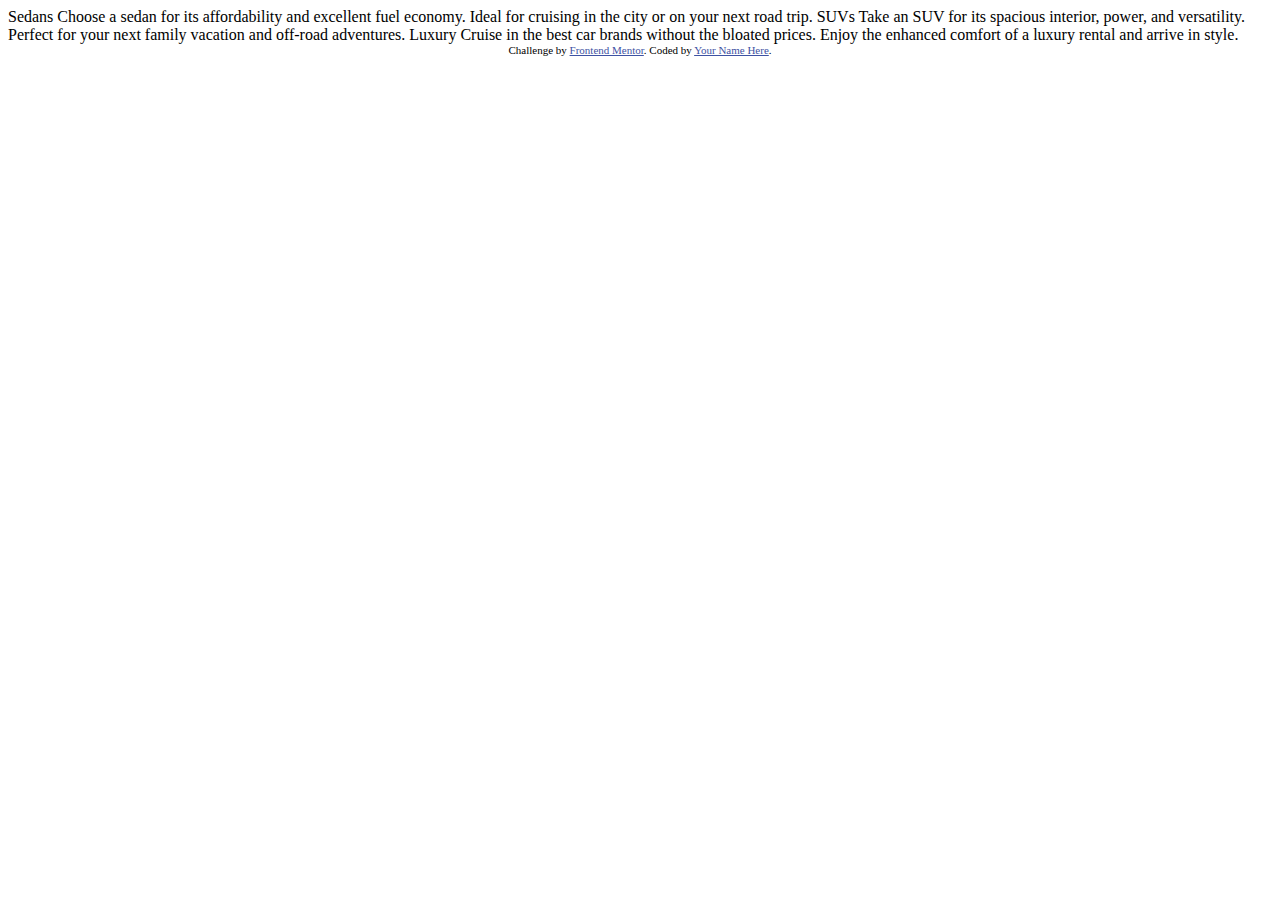
<file: 3-column-preview-card-component-main/index.html>
<!DOCTYPE html>
<html lang="en">
<head>
  <meta charset="UTF-8">
  <meta name="viewport" content="width=device-width, initial-scale=1.0"> <!-- displays site properly based on user's device -->

  <link rel="icon" type="image/png" sizes="32x32" href="./images/favicon-32x32.png">
  
  <title>Frontend Mentor | 3-column preview card component</title>

  <!-- Feel free to remove these styles or customise in your own stylesheet 👍 -->
  <style>
    .attribution { font-size: 11px; text-align: center; }
    .attribution a { color: hsl(228, 45%, 44%); }
  </style>
</head>
<body>
  
  Sedans
  Choose a sedan for its affordability and excellent fuel economy. Ideal for cruising in the city 
  or on your next road trip.

  SUVs
  Take an SUV for its spacious interior, power, and versatility. Perfect for your next family vacation 
  and off-road adventures.

  Luxury
  Cruise in the best car brands without the bloated prices. Enjoy the enhanced comfort of a luxury 
  rental and arrive in style.
  
  <div class="attribution">
    Challenge by <a href="https://www.frontendmentor.io?ref=challenge" target="_blank">Frontend Mentor</a>. 
    Coded by <a href="#">Your Name Here</a>.
  </div>
</body>
</html>
</file>
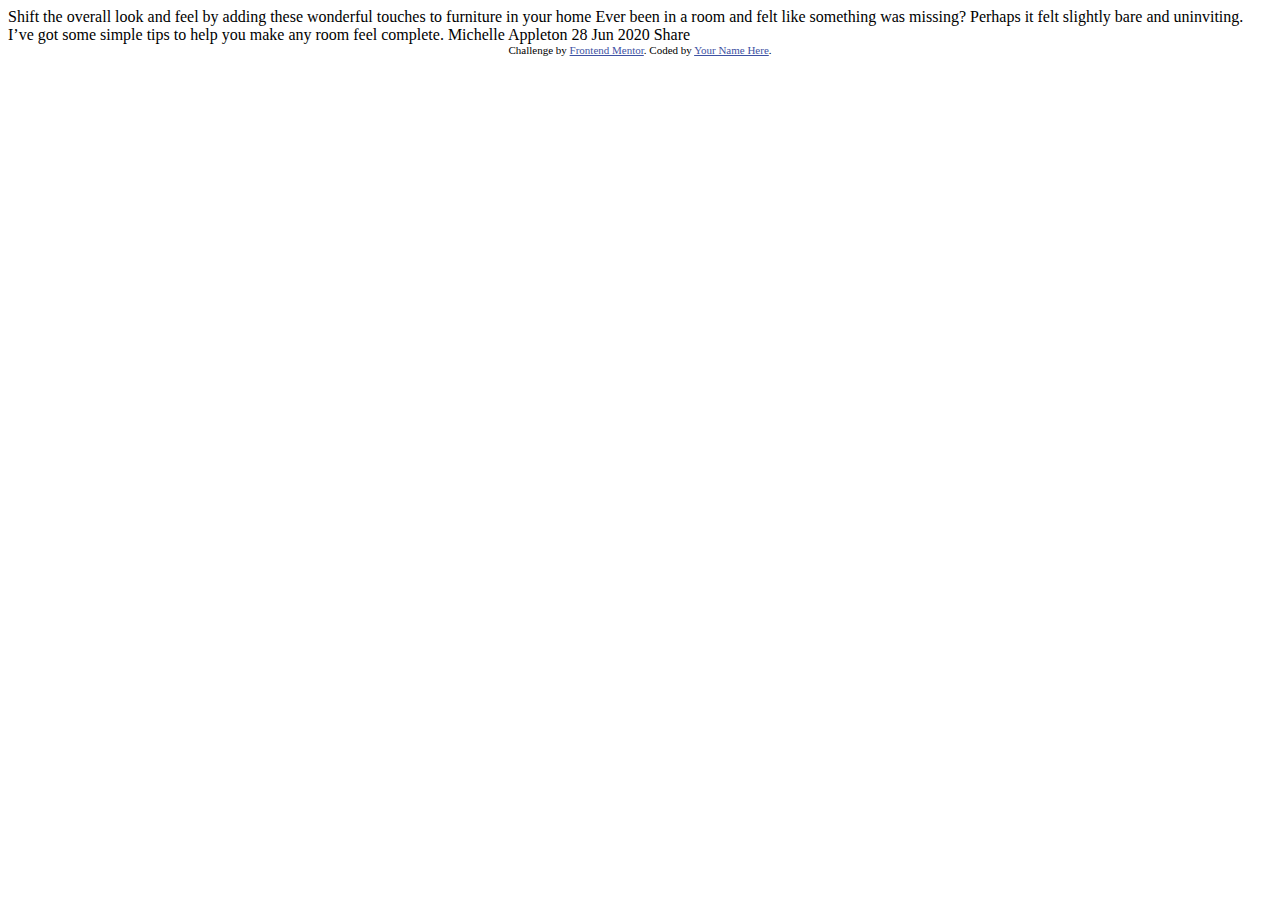
<file: article-preview-component-master/index.html>
<!DOCTYPE html>
<html lang="en">
<head>
  <meta charset="UTF-8">
  <meta name="viewport" content="width=device-width, initial-scale=1.0"> <!-- displays site properly based on user's device -->

  <link rel="icon" type="image/png" sizes="32x32" href="./images/favicon-32x32.png">
  
  <title>Frontend Mentor | Article preview component</title>

  <!-- Feel free to remove these styles or customise in your own stylesheet 👍 -->
  <style>
    .attribution { font-size: 11px; text-align: center; }
    .attribution a { color: hsl(228, 45%, 44%); }
  </style>
</head>
<body>

  Shift the overall look and feel by adding these wonderful 
  touches to furniture in your home

  Ever been in a room and felt like something was missing? Perhaps 
  it felt slightly bare and uninviting. I’ve got some simple tips 
  to help you make any room feel complete.

  Michelle Appleton
  28 Jun 2020

  Share
  
  <div class="attribution">
    Challenge by <a href="https://www.frontendmentor.io?ref=challenge" target="_blank">Frontend Mentor</a>. 
    Coded by <a href="#">Your Name Here</a>.
  </div>
</body>
</html>
</file>
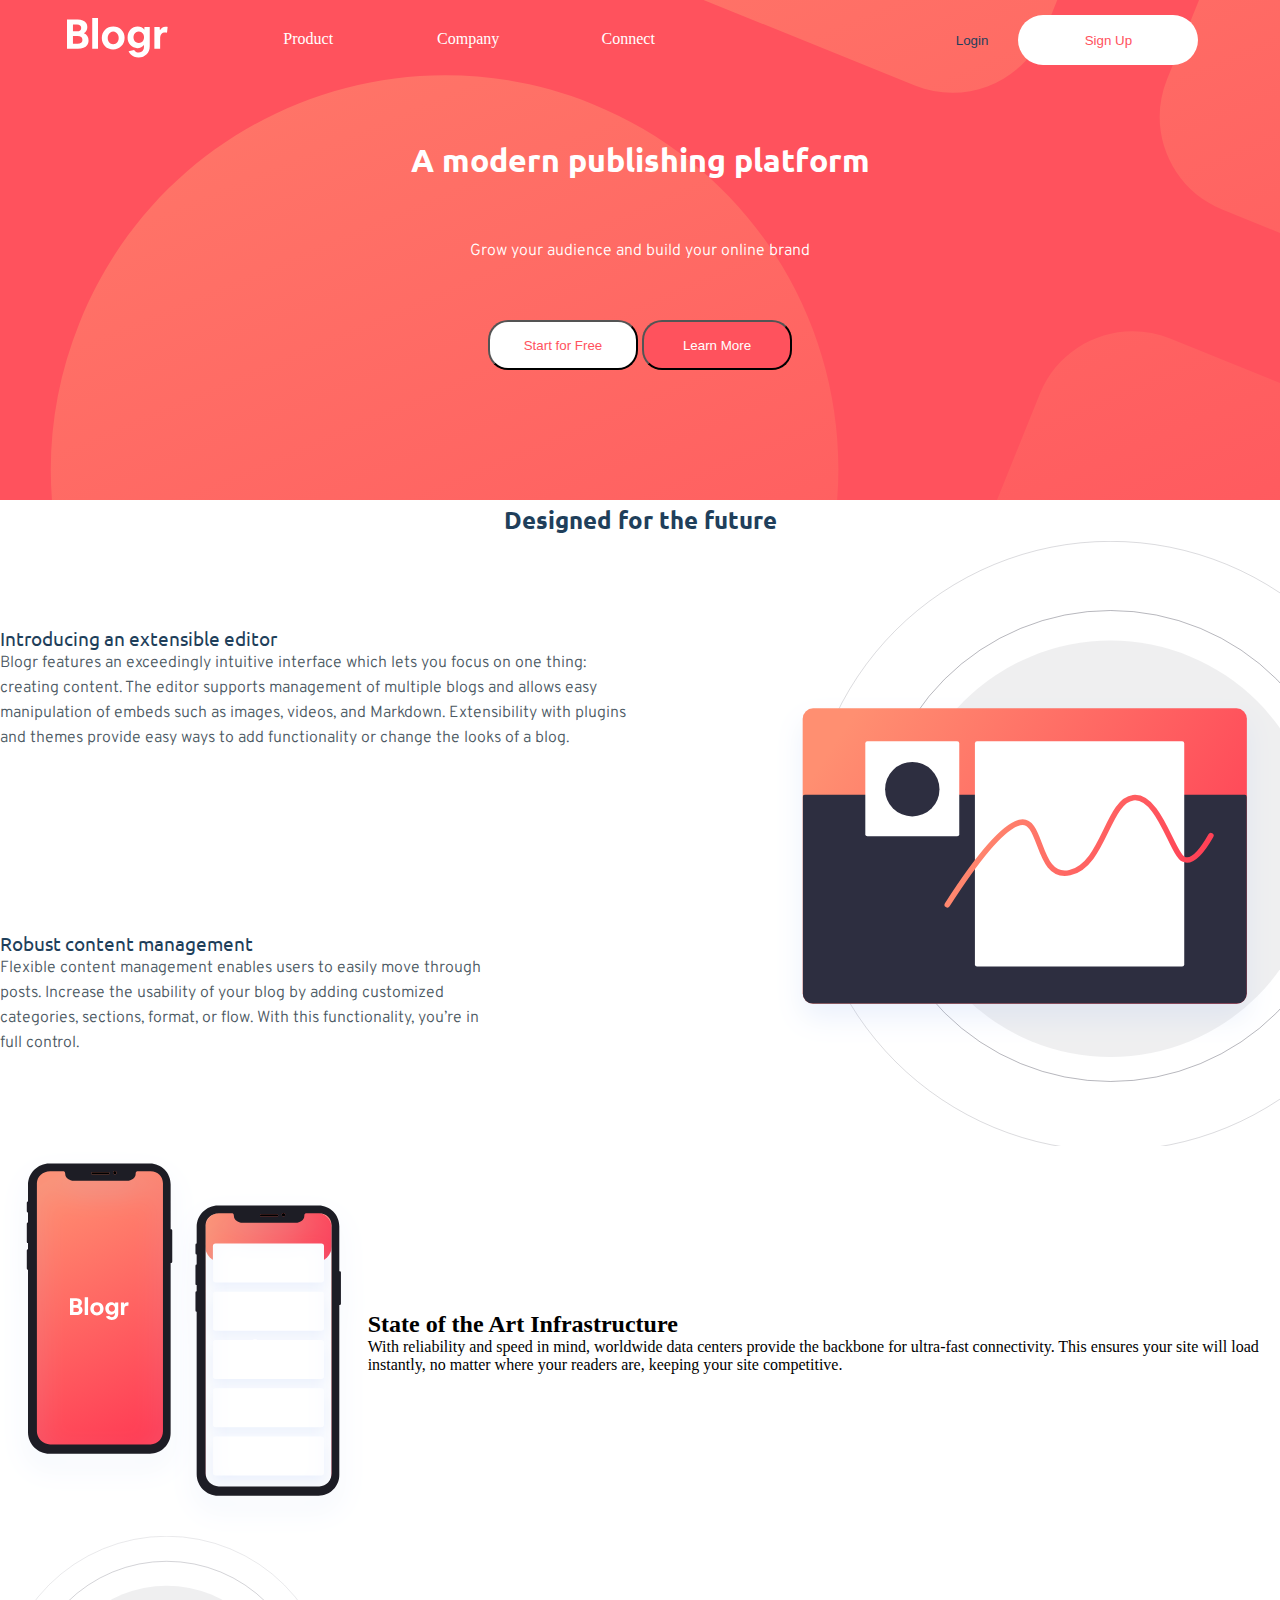
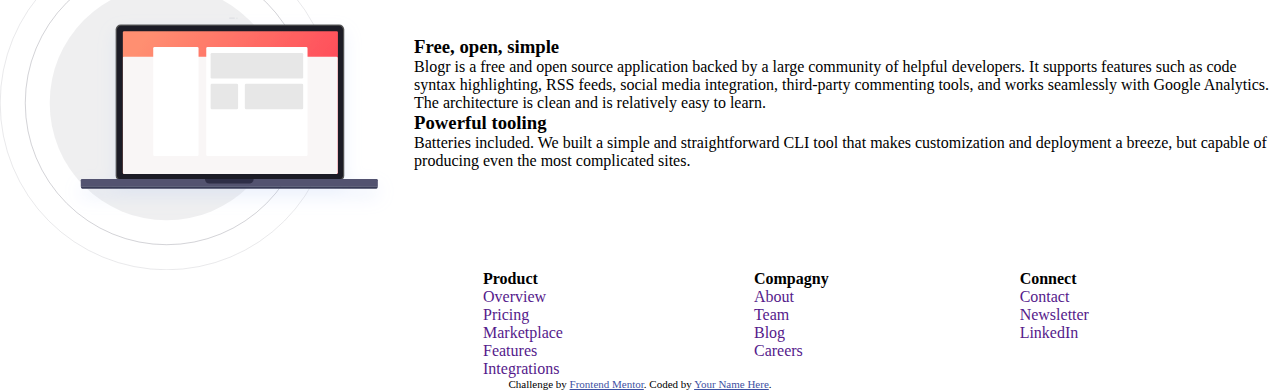
<file: blogr-landing-page-main/index.html>
<!DOCTYPE html>
<html lang="en">
<head>
  <meta charset="UTF-8">
  <meta name="viewport" content="width=device-width, initial-scale=1.0">
  <!-- displays site properly based on user's device -->
  <link rel="icon" type="image/png" sizes="32x32" href="./images/favicon-32x32.png">
  <title>Frontend Mentor | [Blogr]</title>
  <!-- Feel free to remove these styles or customise in your own stylesheet 👍 -->
  <link rel="stylesheet" href="style.css">
</head>
<body>
  <header>
    <div class="top-head">
      <div class="logo">
        <img src="./images/logo.svg" alt="logo">
      </div>
      <nav class="navbar">
        <ul>
          <li class="deroulant">
            <a href="#">Product &ensp;</a>
            <ul class="sous">
              <li><a href="#">Overview</a></li>
              <li><a href="#">Pricing</a></li>
              <li><a href="#">Marketplace</a></li>
              <li><a href="#">Features</a></li>
              <li><a href="#">Integrations</a></li>
            </ul>
          </li>
          <li class="deroulant">
            <a href="#">Company &ensp;</a>
            <ul class="sous">
              <li><a href="#">About</a></li>
              <li><a href="#">Team</a></li>
              <li><a href="#">Blog</a></li>
              <li><a href="#">Careers</a></li>
            </ul>
          </li>
          <li class="deroulant">
            <a href="#">Connect &ensp;</a>
            <ul class="sous">
              <li><a href="#">Contact</a></li>
              <li><a href="#">Newsletter</a></li>
              <li><a href="#">LinkedIn</a></li>
            </ul>
          </li>
        </ul>
      </nav>
      <div class="top-btn">
        <button class="login">Login</button>
        <button class="signup">Sign Up</button>
      </div>
    </div>
    <div class="bottom-head">
      <h1>A modern publishing platform</h1>
      <p>Grow your audience and build your online brand</p>
      <div class="bottom-btn">
        <button class="start">Start for Free</button>
        <button class="learn">Learn More</button>
      </div>
    </div>
  </header>
  <div class="designed">
    <h2>Designed for the future</h2>
    <div class="block-designed">
      <div class="designed-left">
        <div class="designed-block">
          <h3>Introducing an extensible editor</h3>
          <p>Blogr features an exceedingly intuitive interface which lets you focus on one thing: creating content. 
            The editor supports management of multiple blogs and allows easy manipulation of embeds such as images, 
            videos, and Markdown. Extensibility with plugins and themes provide easy ways to add functionality or 
            change the looks of a blog.</p>
        </div>
        <div class="designed-block">
          <h3>Robust content management</h3>
          <p>Flexible content management enables users to easily move through<br> posts. Increase the usability of your blog 
            by adding customized<br> categories, sections, format, or flow. With this functionality, you’re in<br> full control.</p>
        </div>
      </div>
      <div class="designed-right">
        <img src="./images/illustration-editor-desktop.svg" alt="">
      </div>
    </div>
  </div>
  <div class="state">
    <div class="state-left">
      <img src="./images/illustration-phones.svg" alt="">
    </div>
    <div class="state-right">
      <h2>State of the Art Infrastructure</h2>
      <p>With reliability and speed in mind, worldwide data centers provide the backbone for ultra-fast connectivity. 
        This ensures your site will load instantly, no matter where your readers are, keeping your site competitive.</p>
    </div>
  </div>
  <div class="bottom">
    <div class="bottom-left">
      <img src="./images/illustration-laptop-desktop.svg" alt="">
    </div>
    <div class="bottom-right">
      <div class="bottom-block">
        <h3>Free, open, simple</h3>
        <p>Blogr is a free and open source application backed by a large community of helpful developers. It supports 
          features such as code syntax highlighting, RSS feeds, social media integration, third-party commenting tools, 
          and works seamlessly with Google Analytics. The architecture is clean and is relatively easy to learn.</p>
      </div>
      <div class="bottom-block">
        <h3>Powerful tooling</h3>
        <p>Batteries included. We built a simple and straightforward CLI tool that makes customization and deployment a breeze, but
          capable of producing even the most complicated sites.</p>
      </div>
    </div>
  </div>
  <footer>
    <div class="logos">
      <img src="./images/logo.svg" alt="logo">
    </div>
    <div class="foot-block">
      <h4>Product</h4>
      <ul class="foot-list">
        <li><a href="">Overview</a></li>
        <li><a href="">Pricing</a></li>
        <li><a href="">Marketplace</a></li>
        <li><a href="">Features</a></li>
        <li><a href="">Integrations</a></li>
      </ul>
    </div>
    <div class="foot-block">
      <h4>Compagny</h4>
      <ul class="foot-list">
        <li><a href="">About</a></li>
        <li><a href="">Team</a></li>
        <li><a href="">Blog</a></li>
        <li><a href="">Careers</a></li>
      </ul>
    </div>
    <div class="foot-block">
      <h4>Connect</h4>
      <div class="foot-list">
        <li><a href="">Contact</a></li>
        <li><a href="">Newsletter</a></li>
        <li><a href="">LinkedIn</a></li>
      </div>
    </div>
  </footer>
  <div class="attribution">
    Challenge by <a href="https://www.frontendmentor.io?ref=challenge" target="_blank">Frontend Mentor</a>. 
    Coded by <a href="#">Your Name Here</a>.
  </div>
</body>
</html>
</file>
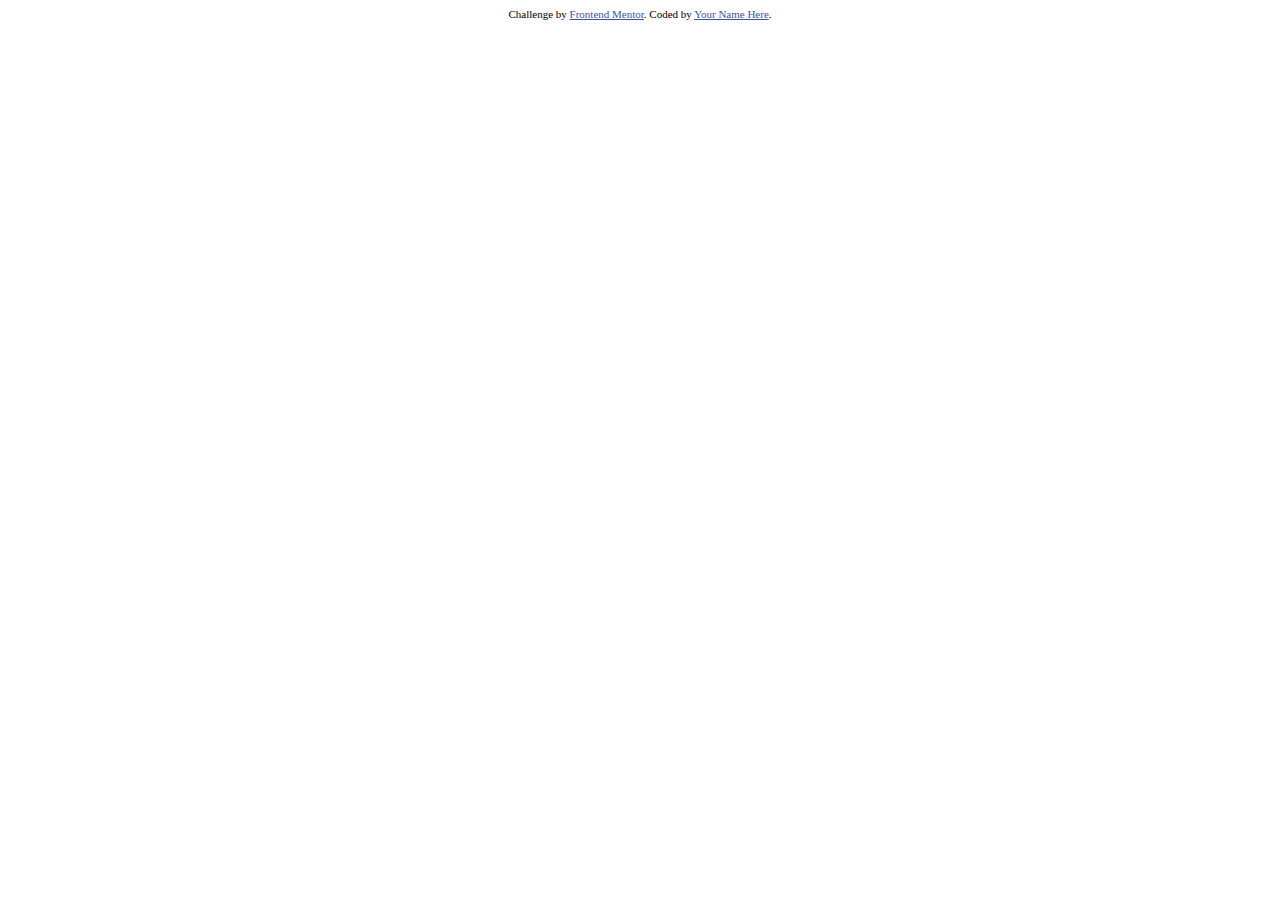
<file: calculator-app-main/index.html>
<!DOCTYPE html>
<html lang="en">
<head>
  <meta charset="UTF-8">
  <meta name="viewport" content="width=device-width, initial-scale=1.0"> <!-- displays site properly based on user's device -->

  <link rel="icon" type="image/png" sizes="32x32" href="./images/favicon-32x32.png">
  
  <title>Frontend Mentor | Calculator app</title>

  <!-- Feel free to remove these styles or customise in your own stylesheet 👍 -->
  <style>
    .attribution { font-size: 11px; text-align: center; }
    .attribution a { color: hsl(228, 45%, 44%); }
  </style>
</head>
<body>


  
  <div class="attribution">
    Challenge by <a href="https://www.frontendmentor.io?ref=challenge" target="_blank">Frontend Mentor</a>. 
    Coded by <a href="#">Your Name Here</a>.
  </div>
</body>
</html>
</file>
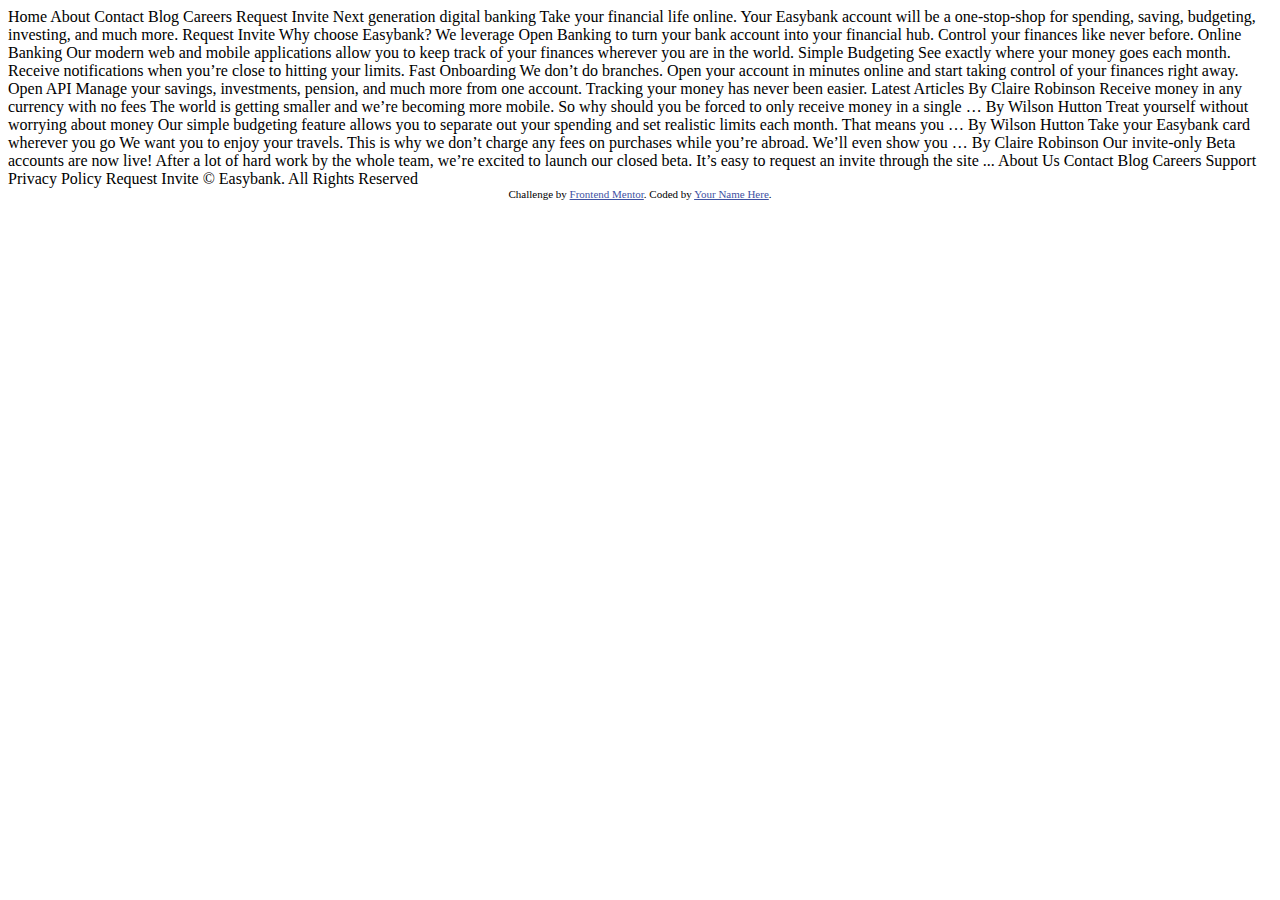
<file: easybank-landing-page-master/index.html>
<!DOCTYPE html>
<html lang="en">
<head>
  <meta charset="UTF-8">
  <meta name="viewport" content="width=device-width, initial-scale=1.0"> <!-- displays site properly based on user's device -->

  <link rel="icon" type="image/png" sizes="32x32" href="./images/favicon-32x32.png">
  
  <title>Frontend Mentor | Easybank landing page</title>

  <!-- Feel free to remove these styles or customise in your own stylesheet 👍 -->
  <style>
    .attribution { font-size: 11px; text-align: center; }
    .attribution a { color: hsl(228, 45%, 44%); }
  </style>
</head>
<body>

  Home
  About
  Contact
  Blog
  Careers

  Request Invite



  Next generation digital banking

  Take your financial life online. Your Easybank account will be a one-stop-shop 
  for spending, saving, budgeting, investing, and much more.

  Request Invite



  Why choose Easybank?

  We leverage Open Banking to turn your bank account into your financial hub. Control 
  your finances like never before.

  Online Banking
  Our modern web and mobile applications allow you to keep track of your finances 
  wherever you are in the world.

  Simple Budgeting
  See exactly where your money goes each month. Receive notifications when you’re 
  close to hitting your limits.

  Fast Onboarding
  We don’t do branches. Open your account in minutes online and start taking control 
  of your finances right away.

  Open API
  Manage your savings, investments, pension, and much more from one account. Tracking 
  your money has never been easier.

  

  Latest Articles

  By Claire Robinson
  Receive money in any currency with no fees
  The world is getting smaller and we’re becoming more mobile. So why should you be 
  forced to only receive money in a single …

  By Wilson Hutton
  Treat yourself without worrying about money
  Our simple budgeting feature allows you to separate out your spending and set 
  realistic limits each month. That means you …

  By Wilson Hutton
  Take your Easybank card wherever you go
  We want you to enjoy your travels. This is why we don’t charge any fees on purchases 
  while you’re abroad. We’ll even show you …

  By Claire Robinson
  Our invite-only Beta accounts are now live!
  After a lot of hard work by the whole team, we’re excited to launch our closed beta. 
  It’s easy to request an invite through the site ...

  

  About Us
  Contact
  Blog
  Careers
  Support
  Privacy Policy

  Request Invite

  © Easybank. All Rights Reserved
  
  <div class="attribution">
    Challenge by <a href="https://www.frontendmentor.io?ref=challenge" target="_blank">Frontend Mentor</a>. 
    Coded by <a href="#">Your Name Here</a>.
  </div>
</body>
</html>
</file>
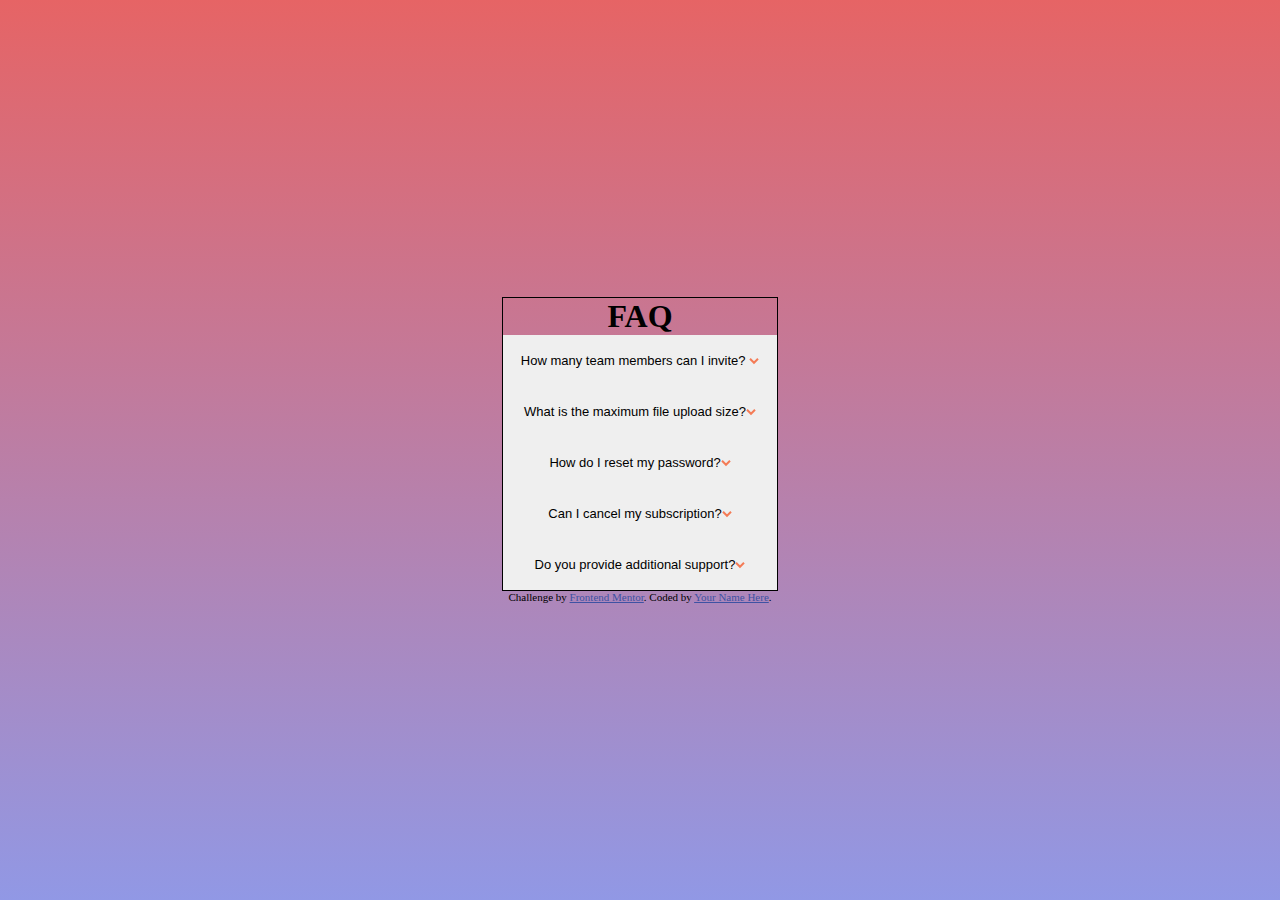
<file: faq-accordion-card-main/index.html>
<!DOCTYPE html>
<html lang="en">
<head>
  <meta charset="UTF-8">
  <meta name="viewport" content="width=device-width, initial-scale=1.0">
  <!-- displays site properly based on user's device -->
  <link rel="icon" type="image/png" sizes="32x32" href="./images/favicon-32x32.png">
  <title>Frontend Mentor | FAQ Accordion Card</title>
  <!-- Feel free to remove these styles or customise in your own stylesheet 👍 -->
  <link rel="stylesheet" href="style.css">
</head>
<body>
  <div class="card">
    <h1 class="titre">FAQ</h1>
    <button class="accordion">How many team members can I invite? <img src="./images/icon-arrow-down.svg" alt=""> </button>
    <div class="panel">
      <p class="texte">You can invite up to 2 additional users on the Free plan. There is no limit on 
        team members for the Premium plan.</p>
    </div>
    <button class="accordion">What is the maximum file upload size?<img src="./images/icon-arrow-down.svg" alt=""></button>
    <div class="panel">
      <p class="texte">No more than 2GB. All files in your account must fit your allotted storage space.</p>
    </div>
    <button class="accordion">How do I reset my password?<img src="./images/icon-arrow-down.svg" alt=""></button>
    <div class="panel">
      <p class="texte">Click “Forgot password” from the login page or “Change password” from your profile page.
        A reset link will be emailed to you.</p>
    </div>
    <button class="accordion">Can I cancel my subscription?<img src="./images/icon-arrow-down.svg" alt=""></button>
    <div class="panel">
      <p class="texte">Yes! Send us a message and we’ll process your request no questions asked.</p>
    </div>
    <button class="accordion">Do you provide additional support?<img src="./images/icon-arrow-down.svg" alt=""></button>
    <div class="panel">
      <p class="texte">Chat and email support is available 24/7. Phone lines are open during normal business hours.</p>
    </div>
  </div>
  <div class="attribution">
    Challenge by <a href="https://www.frontendmentor.io?ref=challenge" target="_blank">Frontend Mentor</a>. 
    Coded by <a href="#">Your Name Here</a>.
  </div>
  <script src="./script.js"></script>
</body>
</html>
</file>
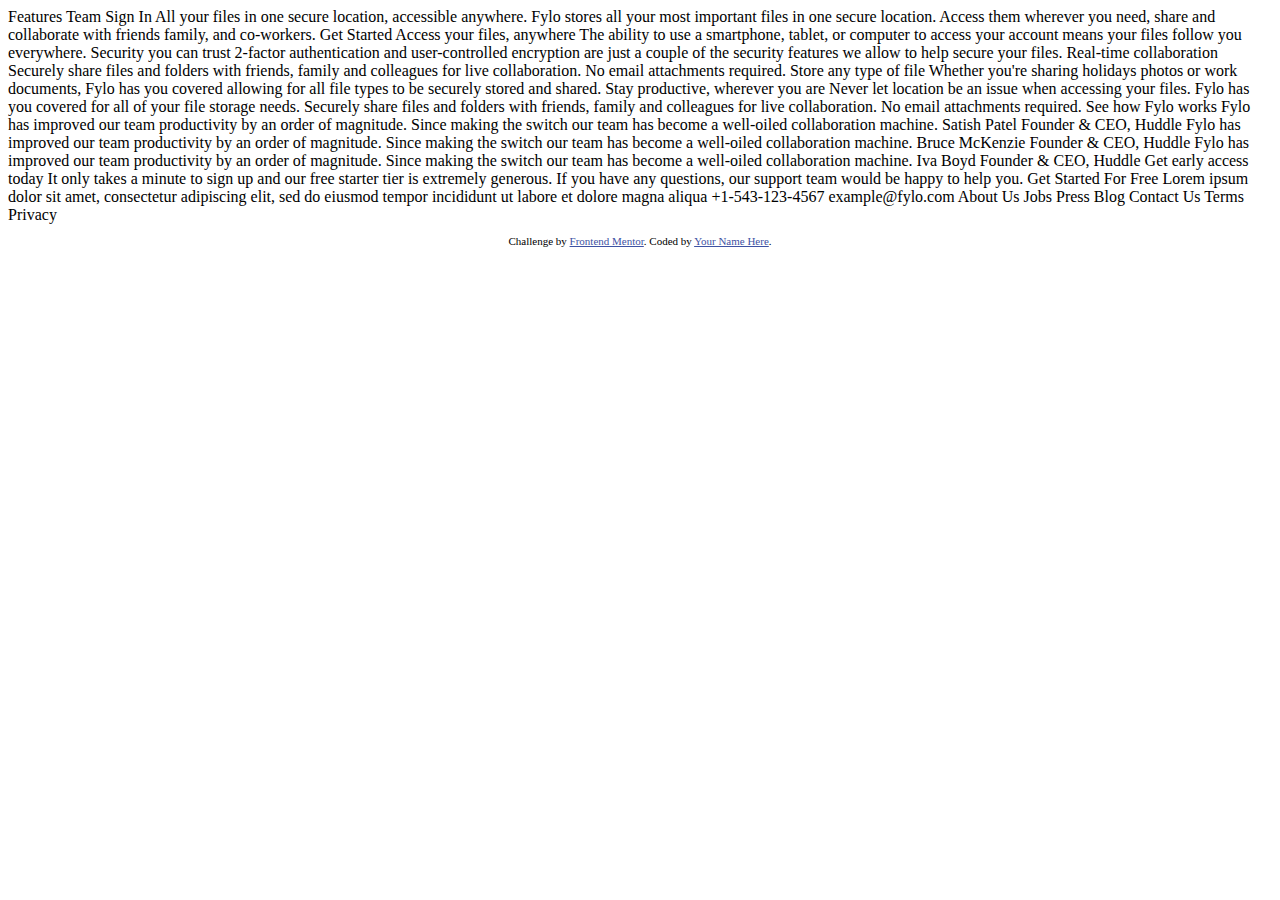
<file: fylo-dark-theme-landing-page-master/index.html>
<!DOCTYPE html>
<html lang="en">
<head>
  <meta charset="UTF-8">
  <meta name="viewport" content="width=device-width, initial-scale=1.0"> <!-- displays site properly based on user's device -->

  <link rel="icon" type="image/png" sizes="32x32" href="./images/favicon-32x32.png">
  
  <title>Frontend Mentor | Fylo landing page with dark theme and features grid</title>

  <!-- Feel free to remove these styles or customise in your own stylesheet 👍 -->
  <style>
    .attribution { font-size: 11px; text-align: center; }
    .attribution a { color: hsl(228, 45%, 44%); }
  </style>
</head>
<body>
  Features
  Team
  Sign In

  All your files in one secure location, accessible anywhere.

  Fylo stores all your most important files in one secure location. Access them wherever 
  you need, share and collaborate with friends family, and co-workers.

  Get Started

  Access your files, anywhere

  The ability to use a smartphone, tablet, or computer to access your account means your 
  files follow you everywhere.

  Security you can trust

  2-factor authentication and user-controlled encryption are just a couple of the security 
  features we allow to help secure your files.

  Real-time collaboration

  Securely share files and folders with friends, family and colleagues for live collaboration. 
  No email attachments required.

  Store any type of file

  Whether you're sharing holidays photos or work documents, Fylo has you covered allowing for all 
  file types to be securely stored and shared.

  Stay productive, wherever you are

  Never let location be an issue when accessing your files. Fylo has you covered for all of your file 
  storage needs.

  Securely share files and folders with friends, family and colleagues for live collaboration. No email 
  attachments required.

  See how Fylo works

  Fylo has improved our team productivity by an order of magnitude. Since making the switch our team has 
  become a well-oiled collaboration machine.

  Satish Patel
  Founder & CEO, Huddle

  Fylo has improved our team productivity by an order of magnitude. Since making the switch our team has 
  become a well-oiled collaboration machine.

  Bruce McKenzie
  Founder & CEO, Huddle

  Fylo has improved our team productivity by an order of magnitude. Since making the switch our team has 
  become a well-oiled collaboration machine.

  Iva Boyd
  Founder & CEO, Huddle

  Get early access today

  It only takes a minute to sign up and our free starter tier is extremely generous. If you have any 
  questions, our support team would be happy to help you.

  Get Started For Free

  Lorem ipsum dolor sit amet, consectetur adipiscing elit, sed do eiusmod tempor incididunt ut labore et 
  dolore magna aliqua

  +1-543-123-4567
  example@fylo.com

  About Us
  Jobs
  Press
  Blog

  Contact Us
  Terms
  Privacy

  <footer>
    <p class="attribution">
      Challenge by <a href="https://www.frontendmentor.io?ref=challenge" target="_blank">Frontend Mentor</a>. 
      Coded by <a href="#">Your Name Here</a>.
    </p>
  </footer>
</body>
</html>
</file>
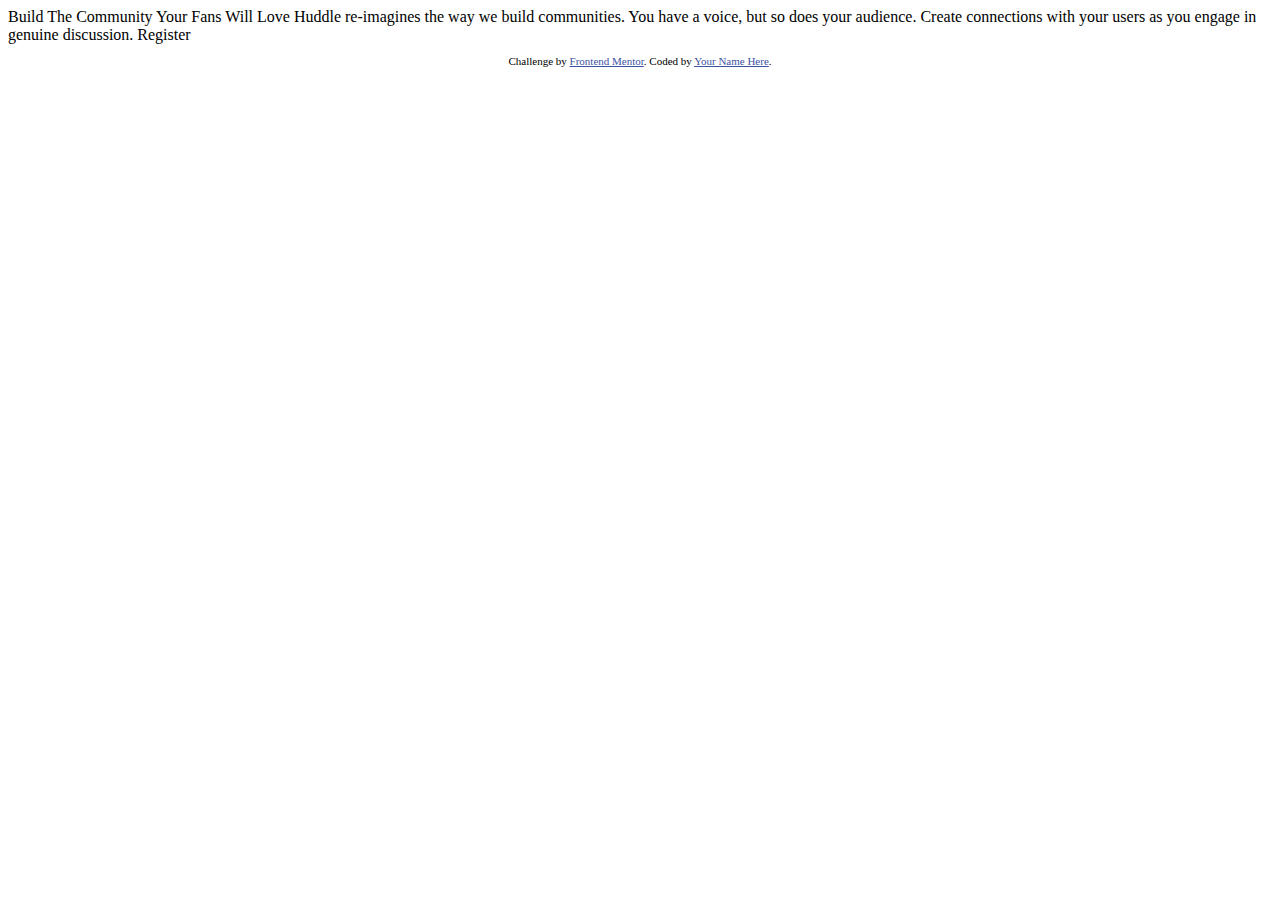
<file: huddle-landing-page-with-single-introductory-section-master/index.html>
<!DOCTYPE html>
<html lang="en">
<head>
  <meta charset="UTF-8">
  <meta name="viewport" content="width=device-width, initial-scale=1.0"> <!-- displays site properly based on user's device -->

  <link rel="icon" type="image/png" sizes="32x32" href="./images/favicon-32x32.png">
  
  <title>Frontend Mentor | Huddle landing page with single introductory section</title>

  <!-- Feel free to remove these styles or customise in your own stylesheet 👍 -->
  <style>
    .attribution { font-size: 11px; text-align: center; }
    .attribution a { color: hsl(228, 45%, 44%); }
  </style>
</head>
<body>

  Build The Community Your Fans Will Love

  Huddle re-imagines the way we build communities. You have a voice, but so does your audience. 
  Create connections with your users as you engage in genuine discussion. 

  Register

  <footer>
    <p class="attribution">
      Challenge by <a href="https://www.frontendmentor.io?ref=challenge" target="_blank">Frontend Mentor</a>. 
      Coded by <a href="#">Your Name Here</a>.
    </p>
  </footer>
</body>
</html>
</file>
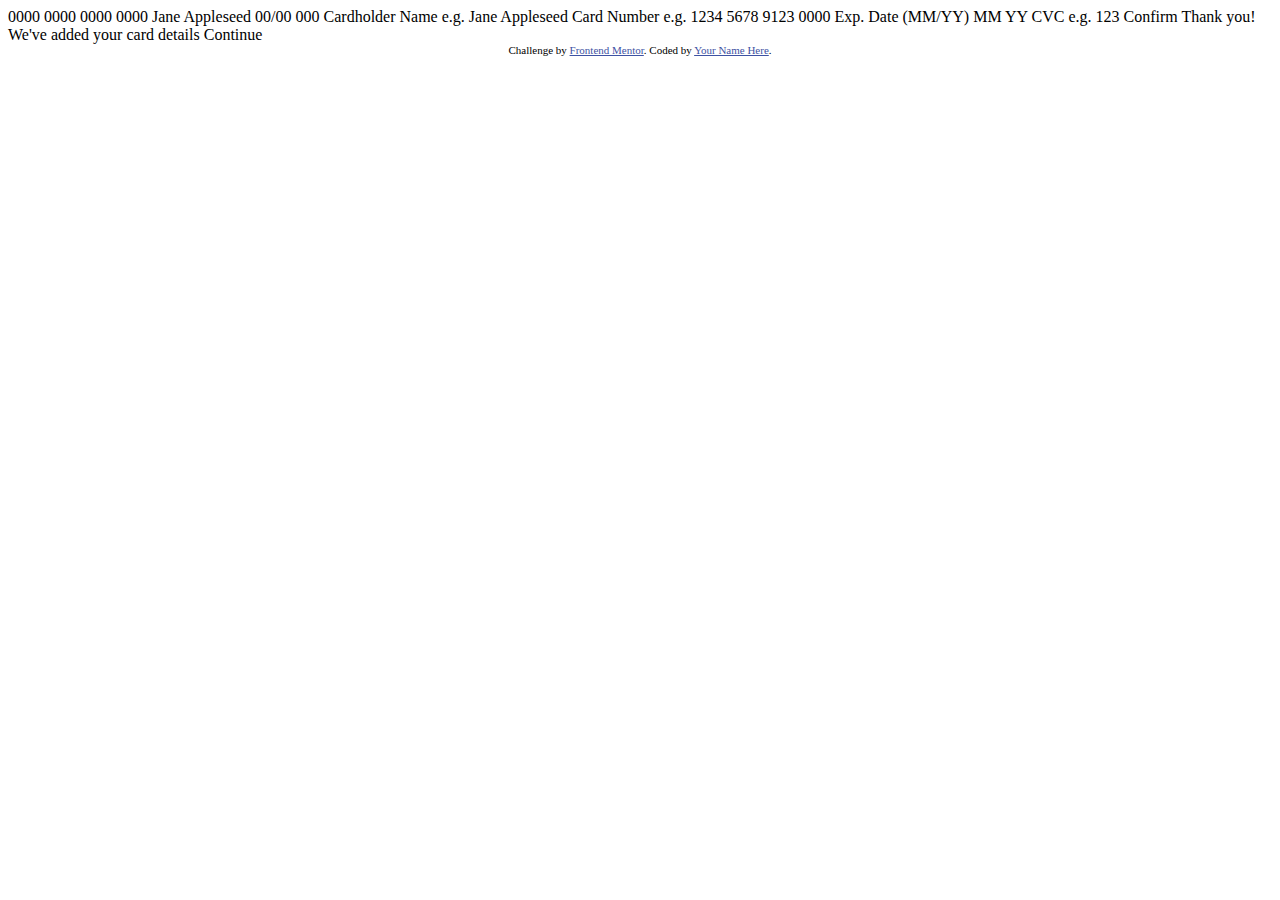
<file: interactive-card-details-form-main/index.html>
<!DOCTYPE html>
<html lang="en">
<head>
  <meta charset="UTF-8">
  <meta name="viewport" content="width=device-width, initial-scale=1.0"> <!-- displays site properly based on user's device -->

  <link rel="icon" type="image/png" sizes="32x32" href="./images/favicon-32x32.png">
  
  <title>Frontend Mentor | Interactive card details form</title>

  <!-- Feel free to remove these styles or customise in your own stylesheet 👍 -->
  <style>
    .attribution { font-size: 11px; text-align: center; }
    .attribution a { color: hsl(228, 45%, 44%); }
  </style>
</head>
<body>

  0000 0000 0000 0000
  Jane Appleseed
  00/00

  000

  Cardholder Name
  e.g. Jane Appleseed

  Card Number
  e.g. 1234 5678 9123 0000

  Exp. Date (MM/YY)
  MM
  YY

  CVC
  e.g. 123

  Confirm

  <!-- Completed state start -->

  Thank you!
  We've added your card details
  Continue
  
  <div class="attribution">
    Challenge by <a href="https://www.frontendmentor.io?ref=challenge" target="_blank">Frontend Mentor</a>. 
    Coded by <a href="#">Your Name Here</a>.
  </div>
</body>
</html>
</file>
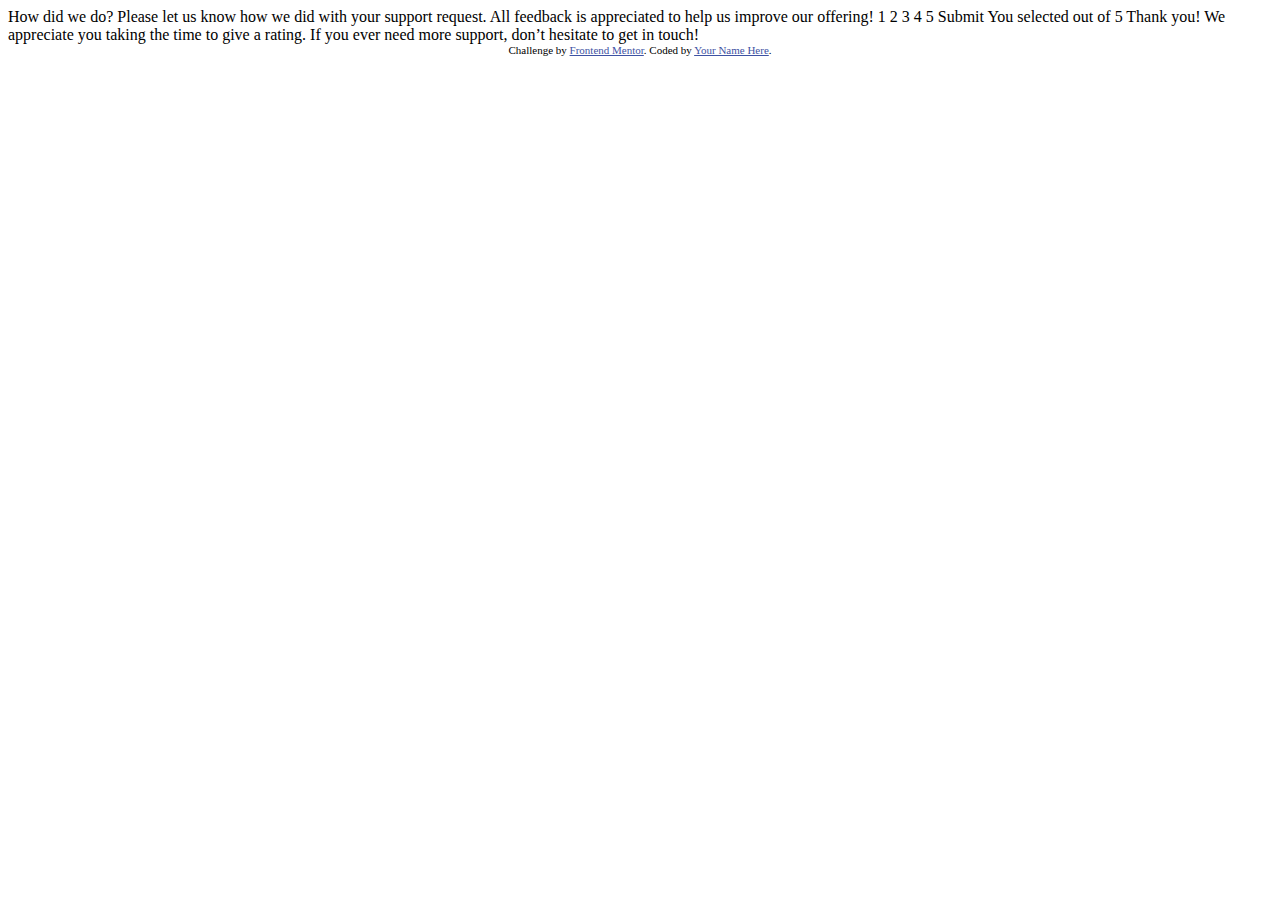
<file: interactive-rating-component-main/index.html>
<!DOCTYPE html>
<html lang="en">
<head>
  <meta charset="UTF-8">
  <meta name="viewport" content="width=device-width, initial-scale=1.0"> <!-- displays site properly based on user's device -->

  <link rel="icon" type="image/png" sizes="32x32" href="./images/favicon-32x32.png">
  
  <title>Frontend Mentor | Interactive rating component</title>

  <!-- Feel free to remove these styles or customise in your own stylesheet 👍 -->
  <style>
    .attribution { font-size: 11px; text-align: center; }
    .attribution a { color: hsl(228, 45%, 44%); }
  </style>
</head>
<body>

  <!-- Rating state start -->

  How did we do?

  Please let us know how we did with your support request. All feedback is appreciated 
  to help us improve our offering!

  1 2 3 4 5

  Submit

  <!-- Rating state end -->

  <!-- Thank you state start -->

  You selected <!-- Add rating here --> out of 5

  Thank you!

  We appreciate you taking the time to give a rating. If you ever need more support, 
  don’t hesitate to get in touch!

  <!-- Thank you state end -->

  
  <div class="attribution">
    Challenge by <a href="https://www.frontendmentor.io?ref=challenge" target="_blank">Frontend Mentor</a>. 
    Coded by <a href="#">Your Name Here</a>.
  </div>
</body>
</html>
</file>
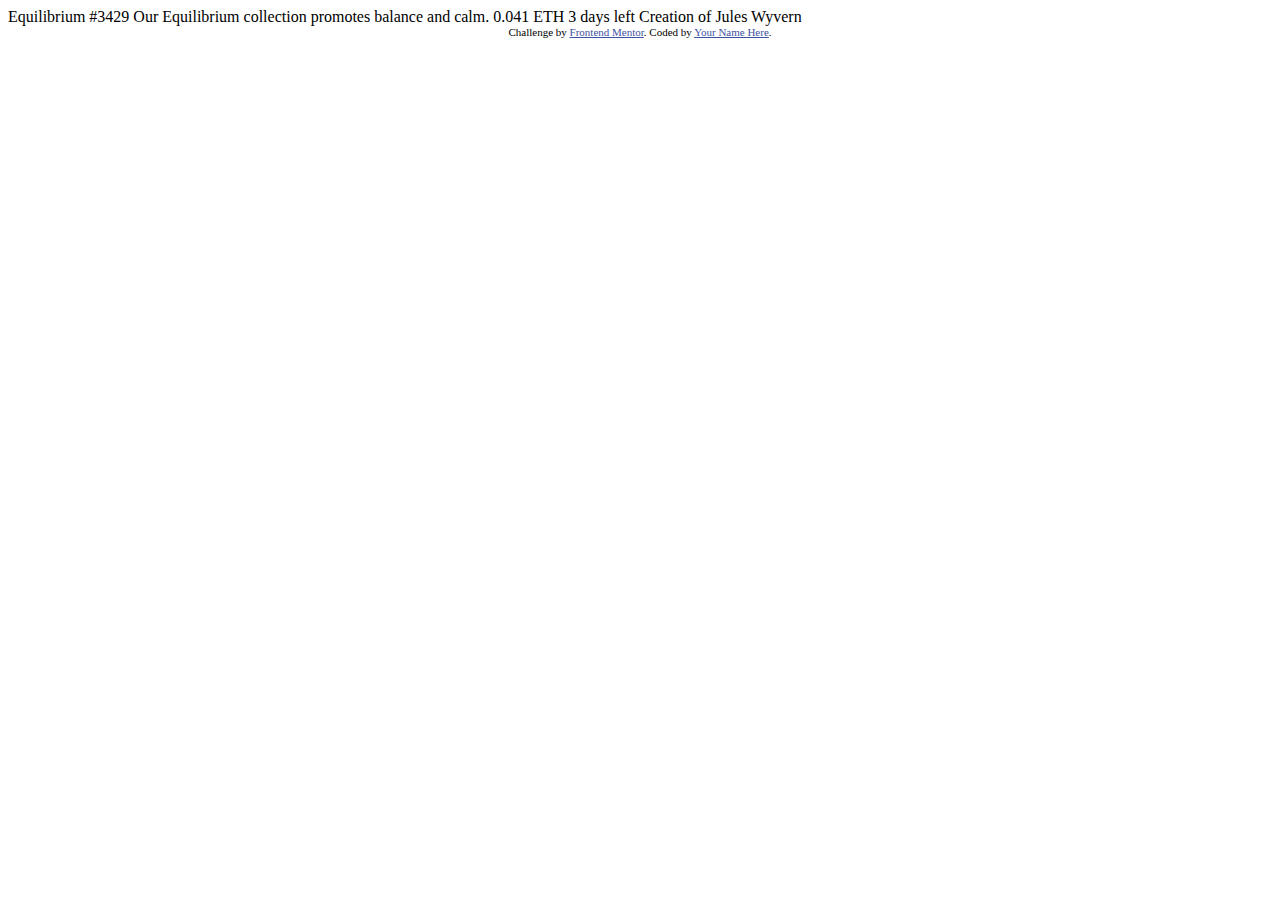
<file: nft-preview-card-component-main/index.html>
<!DOCTYPE html>
<html lang="en">
<head>
  <meta charset="UTF-8">
  <meta name="viewport" content="width=device-width, initial-scale=1.0"> <!-- displays site properly based on user's device -->

  <link rel="icon" type="image/png" sizes="32x32" href="./images/favicon-32x32.png">
  
  <title>Frontend Mentor | NFT preview card component</title>

  <!-- Feel free to remove these styles or customise in your own stylesheet 👍 -->
  <style>
    .attribution { font-size: 11px; text-align: center; }
    .attribution a { color: hsl(228, 45%, 44%); }
  </style>
</head>
<body>

  Equilibrium #3429

  Our Equilibrium collection promotes balance and calm.

  0.041 ETH
  3 days left
  
  Creation of Jules Wyvern

  <div class="attribution">
    Challenge by <a href="https://www.frontendmentor.io?ref=challenge" target="_blank">Frontend Mentor</a>. 
    Coded by <a href="#">Your Name Here</a>.
  </div>
</body>
</html>
</file>
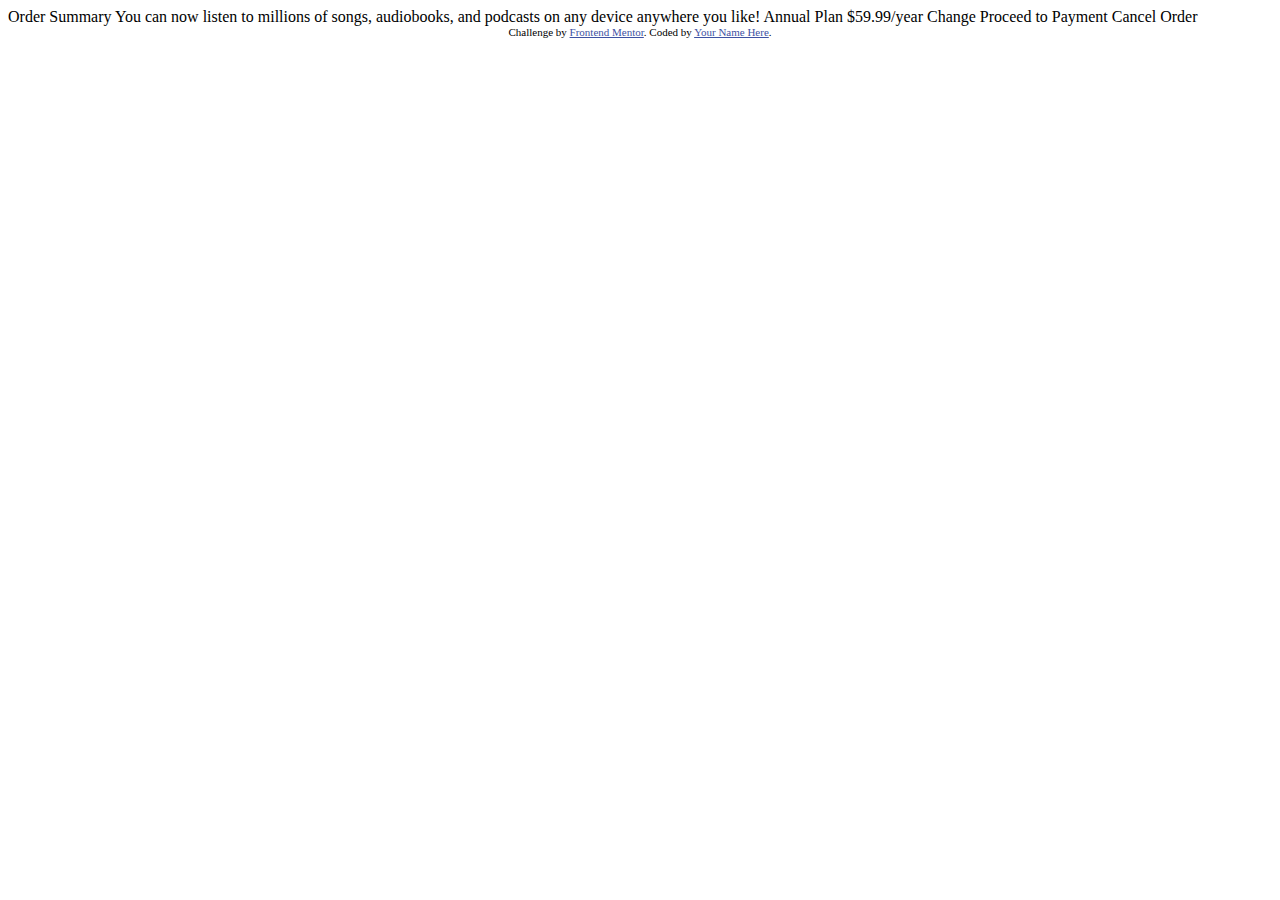
<file: order-summary-component-main/index.html>
<!DOCTYPE html>
<html lang="en">
<head>
  <meta charset="UTF-8">
  <meta name="viewport" content="width=device-width, initial-scale=1.0"> <!-- displays site properly based on user's device -->

  <link rel="icon" type="image/png" sizes="32x32" href="./images/favicon-32x32.png">
  
  <title>Frontend Mentor | Order summary card</title>

  <!-- Feel free to remove these styles or customise in your own stylesheet 👍 -->
  <style>
    .attribution { font-size: 11px; text-align: center; }
    .attribution a { color: hsl(228, 45%, 44%); }
  </style>
</head>
<body>

  Order Summary

  You can now listen to millions of songs, audiobooks, and podcasts on any 
  device anywhere you like!

  Annual Plan
  $59.99/year

  Change

  Proceed to Payment
  Cancel Order
  
  <div class="attribution">
    Challenge by <a href="https://www.frontendmentor.io?ref=challenge" target="_blank">Frontend Mentor</a>. 
    Coded by <a href="#">Your Name Here</a>.
  </div>
</body>
</html>
</file>
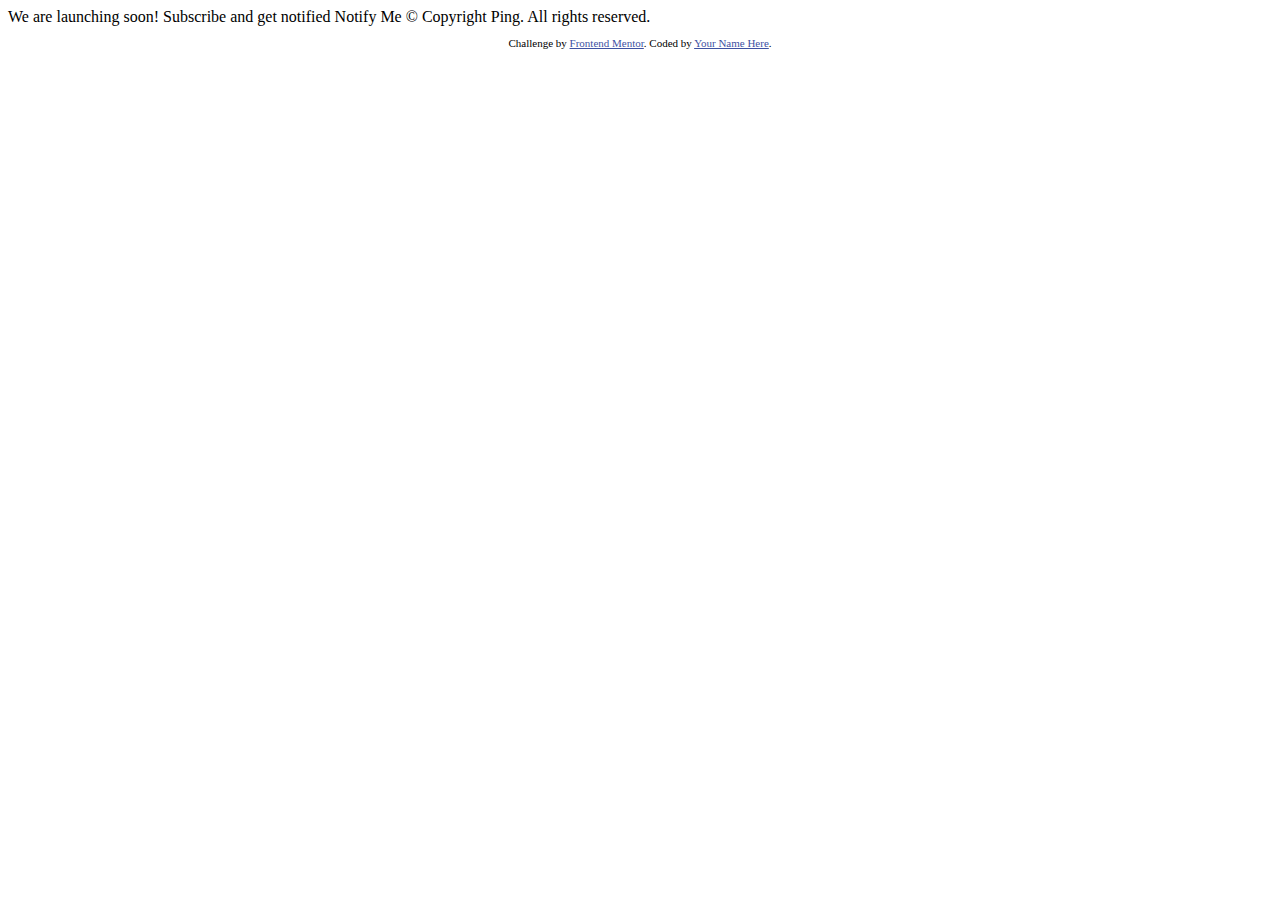
<file: ping-coming-soon-page-master/index.html>
<!DOCTYPE html>
<html lang="en">
<head>
  <meta charset="UTF-8">
  <meta name="viewport" content="width=device-width, initial-scale=1.0"> <!-- displays site properly based on user's device -->

  <link rel="icon" type="image/png" sizes="32x32" href="./images/favicon-32x32.png">
  
  <title>Frontend Mentor | Ping coming soon page</title>

  <!-- Feel free to remove these styles or customise in your own stylesheet 👍 -->
  <style>
    .attribution { font-size: 11px; text-align: center; }
    .attribution a { color: hsl(228, 45%, 44%); }
  </style>
</head>
<body>

  We are launching soon!

  Subscribe and get notified

  Notify Me

  &copy; Copyright Ping. All rights reserved.

  <footer>
    <p class="attribution">
      Challenge by <a href="https://www.frontendmentor.io?ref=challenge" target="_blank">Frontend Mentor</a>. 
      Coded by <a href="#">Your Name Here</a>.
    </p>
  </footer>
</body>
</html>
</file>
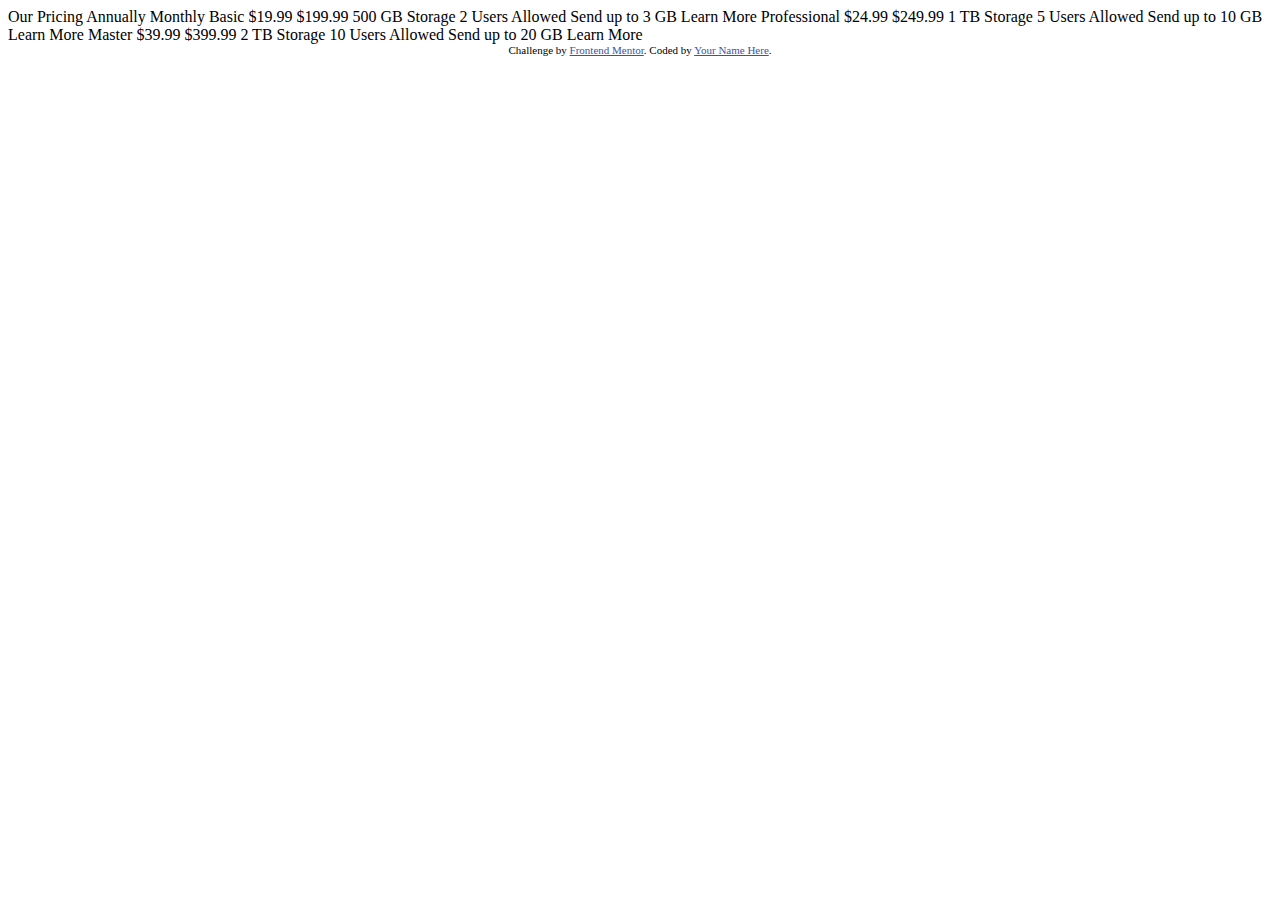
<file: pricing-component-with-toggle-master/index.html>
<!DOCTYPE html>
<html lang="en">
<head>
  <meta charset="UTF-8">
  <meta name="viewport" content="width=device-width, initial-scale=1.0"> <!-- displays site properly based on user's device -->

  <link rel="icon" type="image/png" sizes="32x32" href="./images/favicon-32x32.png">
  
  <title>Frontend Mentor | [Challenge Name Here]</title>

  <!-- Feel free to remove these styles or customise in your own stylesheet 👍 -->
  <style>
    .attribution { font-size: 11px; text-align: center; }
    .attribution a { color: hsl(228, 45%, 44%); }
  </style>
</head>
<body>

  Our Pricing
  Annually
  Monthly

  Basic
  &dollar;19.99
  &dollar;199.99
  500 GB Storage
  2 Users Allowed
  Send up to 3 GB
  Learn More

  Professional
  &dollar;24.99
  &dollar;249.99
  1 TB Storage
  5 Users Allowed
  Send up to 10 GB
  Learn More

  Master
  &dollar;39.99
  &dollar;399.99
  2 TB Storage
  10 Users Allowed
  Send up to 20 GB
  Learn More
  
  <div class="attribution">
    Challenge by <a href="https://www.frontendmentor.io?ref=challenge" target="_blank">Frontend Mentor</a>. 
    Coded by <a href="#">Your Name Here</a>.
  </div>
</body>
</html>
</file>
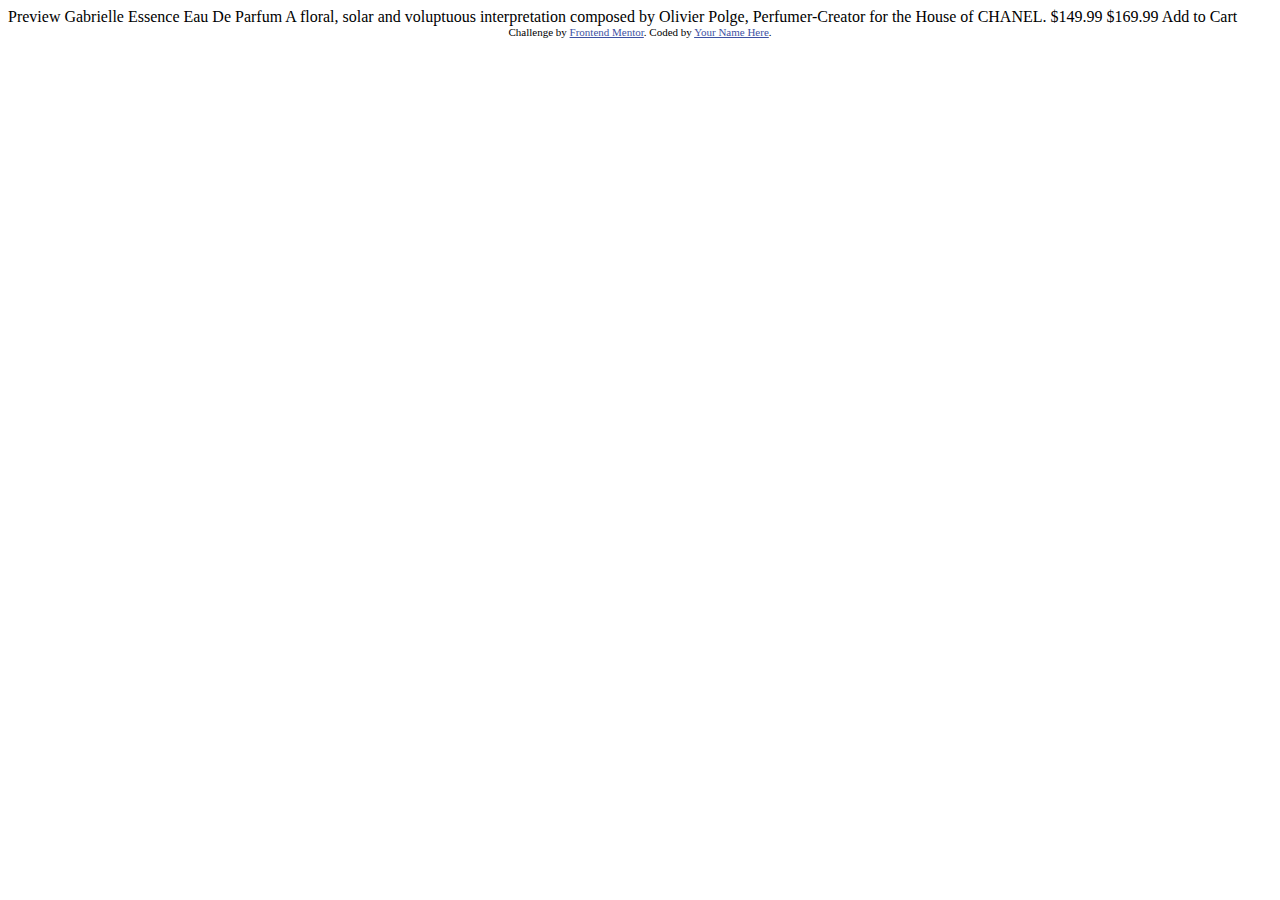
<file: product-preview-card-component-main/index.html>
<!DOCTYPE html>
<html lang="en">
<head>
  <meta charset="UTF-8">
  <meta name="viewport" content="width=device-width, initial-scale=1.0"> <!-- displays site properly based on user's device -->

  <link rel="icon" type="image/png" sizes="32x32" href="./images/favicon-32x32.png">
  
  <title>Frontend Mentor | Product preview card component</title>

  <!-- Feel free to remove these styles or customise in your own stylesheet 👍 -->
  <style>
    .attribution { font-size: 11px; text-align: center; }
    .attribution a { color: hsl(228, 45%, 44%); }
  </style>
</head>
<body>

  Preview

  Gabrielle Essence Eau De Parfum

  A floral, solar and voluptuous interpretation composed by Olivier Polge, 
  Perfumer-Creator for the House of CHANEL.

  $149.99
  $169.99

  Add to Cart
  
  <div class="attribution">
    Challenge by <a href="https://www.frontendmentor.io?ref=challenge" target="_blank">Frontend Mentor</a>. 
    Coded by <a href="#">Your Name Here</a>.
  </div>
</body>
</html>
</file>
<file: blogr-landing-page-main/style.css>
@import url('https://fonts.googleapis.com/css2?family=Overpass:wght@300;600&display=swap');
@import url('https://fonts.googleapis.com/css2?family=Ubuntu:wght@400;500;700&display=swap');
/*
font-family: 'Overpass', sans-serif; 300 600
font-family: 'Ubuntu', sans-serif; 400 500 700
*/
*{
    box-sizing: border-box;
    margin: 0;
    padding: 0;
}
header{
    height: 500px;
    background-color: hsl(356, 100%, 66%);
    background-image: url(./images/bg-pattern-intro-desktop.svg);
    background-position: top -1375px right -1350px;
    background-repeat: no-repeat;
    /*background-image: linear-gradient(to right, hsl(13, 100%, 72%), hsl(353, 100%, 62%));*/
    display: flex;
    flex: 1 1 auto;
    flex-direction: column;
    
}
.top-head{
    display: flex;
    justify-content: space-evenly;
    align-items: center;
}
nav{
    width: 50%;
    position: sticky;
}
nav ul{
    list-style-type: none;
}
nav ul li{
    float: left;
    width: 25%;
    text-align: center;
    position: relative;
}
nav ul::after{
    content: "";
    display: table;
    clear: both;
}
nav a{
    display: block;
    text-decoration: none;
    text-align: center;
    color: hsl(0, 0%, 100%);
    border-bottom: 2px solid transparent;
    padding: 10px 0;
}
nav a:hover{
    color: hsl(208, 49%, 24%);
    border-bottom-color: hsl(208, 49%, 24%);
    border-radius: 5px;
}
.sous{
    display: none;
    box-shadow: 0 1px 2px #CCC;
    position: absolute;
    width: 100%;
    z-index: 1000;
}
nav>ul li:hover .sous{
    display: block;
}
.sous li{
    float: none;
    width: 100%;
    text-align: center;
}
.sous a{
    padding: 10px;
    border-bottom: none;
}
.sous a:hover{
    border-bottom: none;
    background-color: hsl(0, 0%, 100%);
}
.deroulant>a::after{
    content: "";
    font-size: 12px;
}
.top-btn{
    display: flex;
}
.top-btn>button{
    margin: 15px;
}
.login{
    border: none;
    background: none;
    color: hsl(208, 49%, 24%);
}
.login:hover{
    opacity: 0.5;
}
.signup{
    background-color: hsl(0, 0%, 100%);
    color: hsl(356, 100%, 66%);
    width: 180px;
    height: 50px;
    border-radius: 25px;
    border: none;
}
.signup:hover{
    background-color: hsl(355, 100%, 74%);
    color: hsl(0, 0%, 100%);
}
.bottom-head{
    height: 70%;
    display: flex;
    flex-direction: column;
    justify-content: space-evenly;
    align-items: center;
}
.bottom-head>h1{
    font-family: 'Ubuntu', sans-serif;
    font-weight: 700;
    color: hsl(0, 0%, 100%);
}
.bottom-head>p{
    font-family: 'Overpass', sans-serif;
    font-weight: 300;
    color: hsl(0, 0%, 100%);
}
.bottom-btn>button{
    width: 150px;
    height: 50px;
    padding: 15px;
    border-radius: 20px;
}
.start{
    background-color: hsl(0, 0%, 100%);
    color: hsl(356, 100%, 66%);
}
.learn{
    background-color: hsl(356, 100%, 66%);
    color: hsl(0, 0%, 100%);
}
.start:hover{
    background-color: hsl(356, 100%, 66%);
    color: hsl(0, 0%, 100%);
}
.learn:hover{
    background-color: hsl(0, 0%, 100%);
    color: hsl(356, 100%, 66%);
}
.designed{
    height: 650px;
    display: flex;
    flex-direction: column;
    justify-content: center;
    align-items: center;
}
.designed>h2{
    font-family: 'Ubuntu', sans-serif;
    font-weight: 700;
    color: hsl(208, 49%, 24%);
}
.block-designed{
    display: flex;
    justify-content: space-evenly;
}
.designed-left{
    width: 50%;
    display: flex;
    flex-direction: column;
    justify-content: space-around;
}
.designed-block>h3{
    font-family: 'Ubuntu', sans-serif;
    font-weight: 400;
    color: hsl(208, 49%, 24%);
}
.designed-block>p{
    font-family: 'Overpass', sans-serif;
    font-weight: 300;
    color: hsl(207, 13%, 34%);
    line-height: 1.55em;
}
.designed-right{
    width: 50%;
}
.designed-right>img{
    object-position: left 135px top 5px;
    display: block;
    width: 100%;
}
.state{
    display: flex;
    align-items: center;
}
.state-left>img{
    display: block;
    width: 100%;
}
.bottom{
    display: flex;
    align-items: center;
}
.bottom-left>img{
    display: block;
    width: 100%;
}
.bottom-right{
    display: flex;
    flex-direction: column;
    justify-content: space-around;
    align-items: center;
}
footer{
    display: flex;
    justify-content: space-evenly;
}
.foot-list{
    list-style-type: none;
}
.foot-list>li>a{
    text-decoration: none;
}
.attribution{
    font-size: 11px;
    text-align: center;
}
.attribution a{
    color: hsl(228, 45%, 44%);
}
</file>
<file: faq-accordion-card-main/style.css>
*{
    box-sizing: border-box;
    margin: 0;
    padding: 0;
}
body{
    background: linear-gradient(#e66465, #9198e5);
    display: flex;
    flex-direction: column;
    justify-content: center;
    align-items: center;
    min-height: 100vh;
}
.card{
    display: flex;
    flex-direction: column;
    justify-content: center;
    align-items: center;
    border: 1px solid;
}
.accordion{
    cursor: pointer;
    padding: 18px;
    width: 100%;
    border: none;
    text-align: center;
    outline: none;
    font-size: 13px;
    transition: 0.5s;
}
.panel{
    padding: 0 18px;
    display: none;
    background-color: aliceblue;
    overflow: hidden;
}
.attribution{
    font-size: 11px;
    text-align: center;
}
.attribution a{
    color: hsl(228, 45%, 44%);
}
</file>
